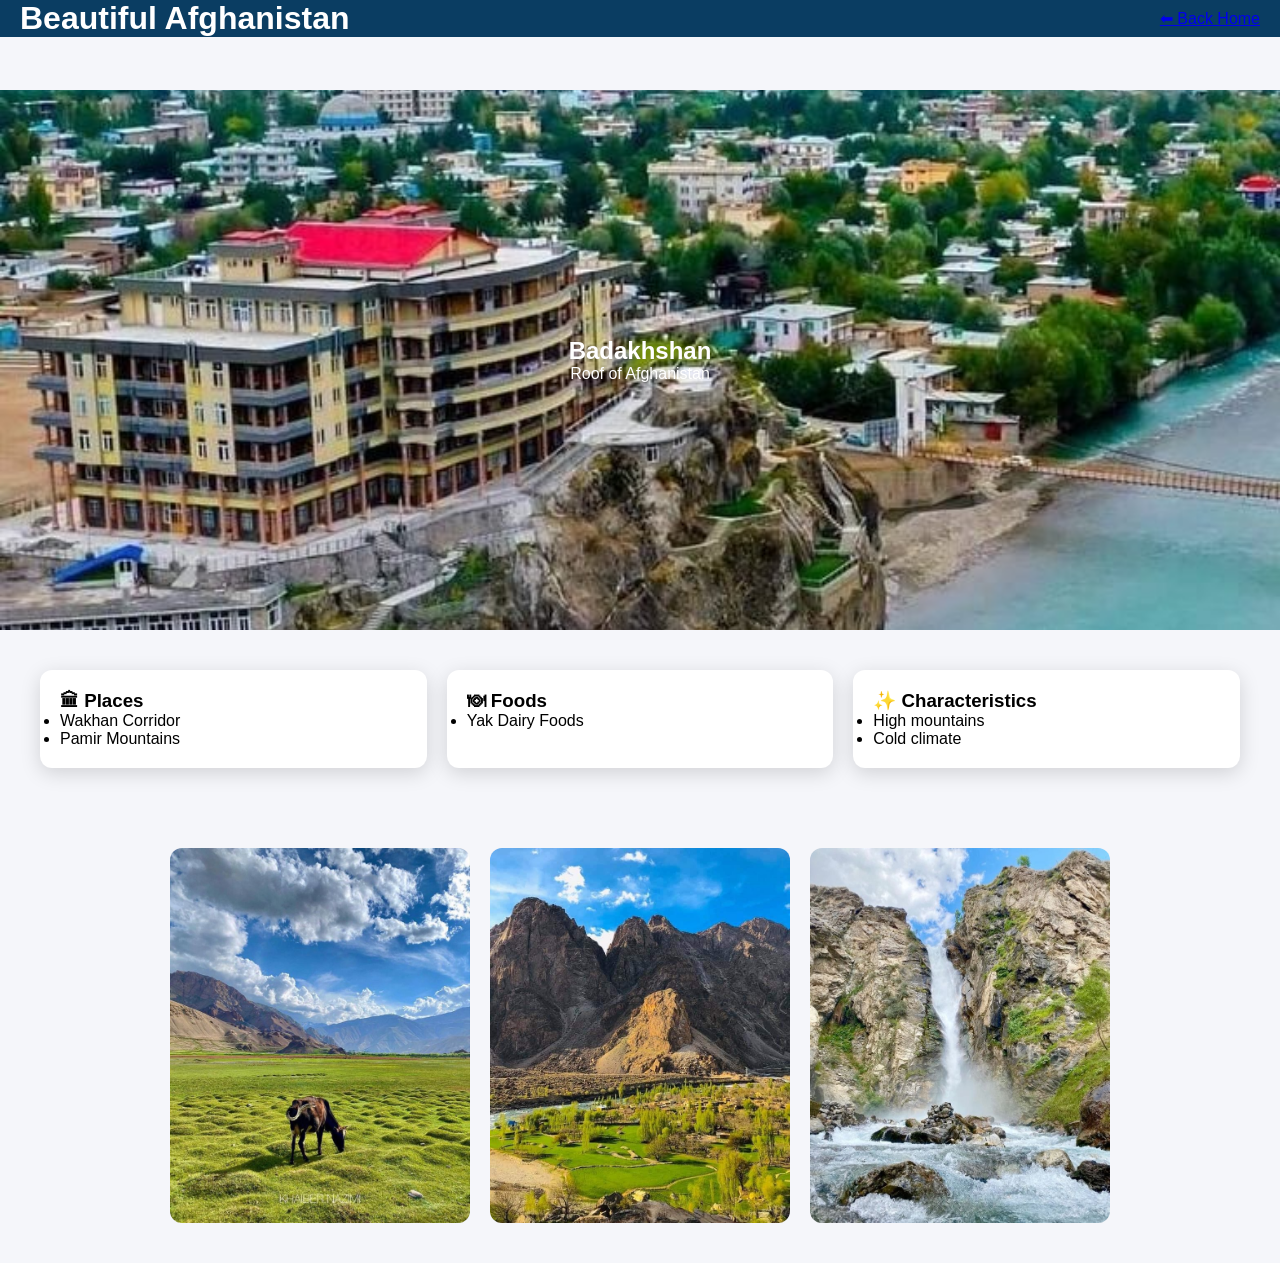
<file: pages/badakhshan.html>
<!DOCTYPE html>
<html lang="fa">
<head>
<meta charset="UTF-8">
<title>Badakhshan</title>
<link rel="stylesheet" href="../css/style.css">
</head>

<body>

<header class="navbar">
<h1>Beautiful Afghanistan</h1>
<a href="../index.html">⬅ Back Home</a>
</header>

<section class="city-hero"
style="background:url('../images/badakhshan.jpg') center/cover;">
<h2>Badakhshan</h2>
<p>Roof of Afghanistan</p>
</section>

<section class="city-container">

<div class="info-card">
<h3>🏛 Places</h3>
<ul>
<li>Wakhan Corridor</li>
<li>Pamir Mountains</li>
</ul>
</div>

<div class="info-card">
<h3>🍽 Foods</h3>
<ul>
<li>Yak Dairy Foods</li>
</ul>
</div>

<div class="info-card">
<h3>✨ Characteristics</h3>
<ul>
<li>High mountains</li>
<li>Cold climate</li>
</ul>
</div>

</section>

<section class="gallery">
<img src="../images/badakhshan1.jpg">
<img src="../images/badakhshan2.jpg">
<img src="../images/badakhshan3.jpg">
</section>

</body>
</html>
</file>
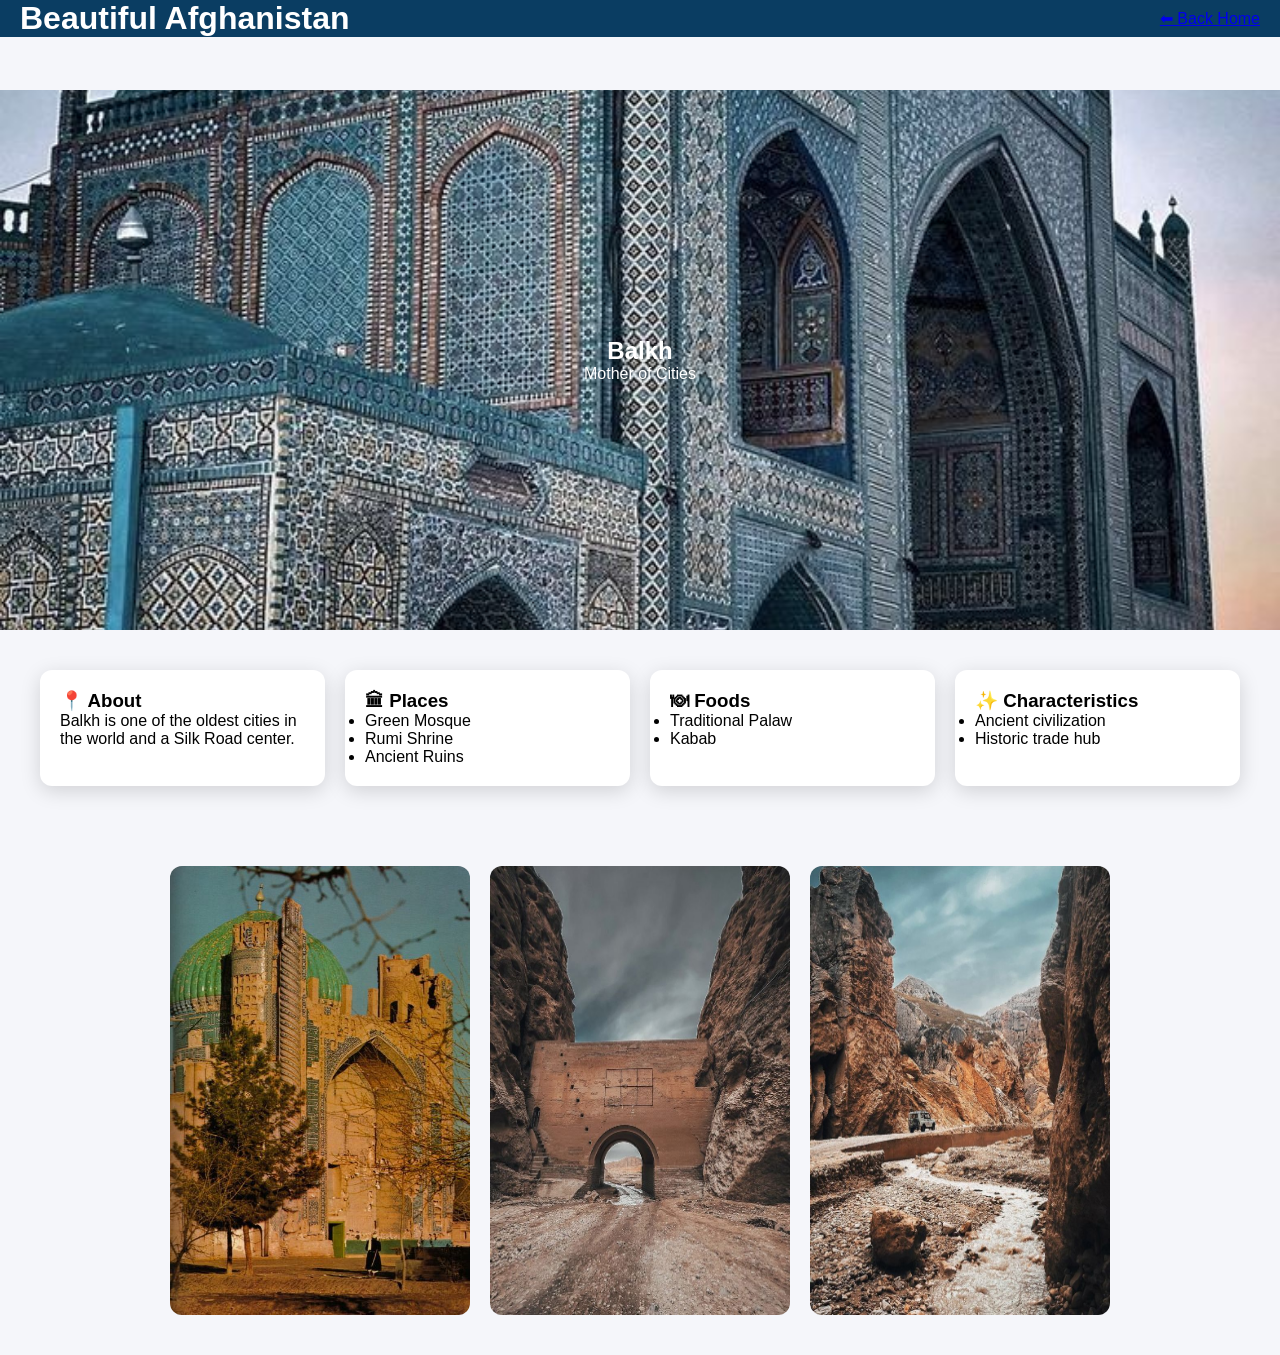
<file: pages/balkh.html>
<!DOCTYPE html>
<html lang="fa">
<head>
<meta charset="UTF-8">
<title>Balkh</title>
<link rel="stylesheet" href="../css/style.css">
</head>

<body>

<header class="navbar">
<h1>Beautiful Afghanistan</h1>
<a href="../index.html">⬅ Back Home</a>
</header>

<section class="city-hero"
style="background:url('../images/balkh.jpg') center/cover;">
<h2>Balkh</h2>
<p>Mother of Cities</p>
</section>

<section class="city-container">

<div class="info-card">
<h3>📍 About</h3>
<p>Balkh is one of the oldest cities in the world and a Silk Road center.</p>
</div>

<div class="info-card">
<h3>🏛 Places</h3>
<ul>
<li>Green Mosque</li>
<li>Rumi Shrine</li>
<li>Ancient Ruins</li>
</ul>
</div>

<div class="info-card">
<h3>🍽 Foods</h3>
<ul>
<li>Traditional Palaw</li>
<li>Kabab</li>
</ul>
</div>

<div class="info-card">
<h3>✨ Characteristics</h3>
<ul>
<li>Ancient civilization</li>
<li>Historic trade hub</li>
</ul>
</div>

</section>

<section class="gallery">
<img src="../images/balkh1.jpg">
<img src="../images/balkh2.jpg">
<img src="../images/balkh3.jpg">
</section>

</body>
</html>
</file>
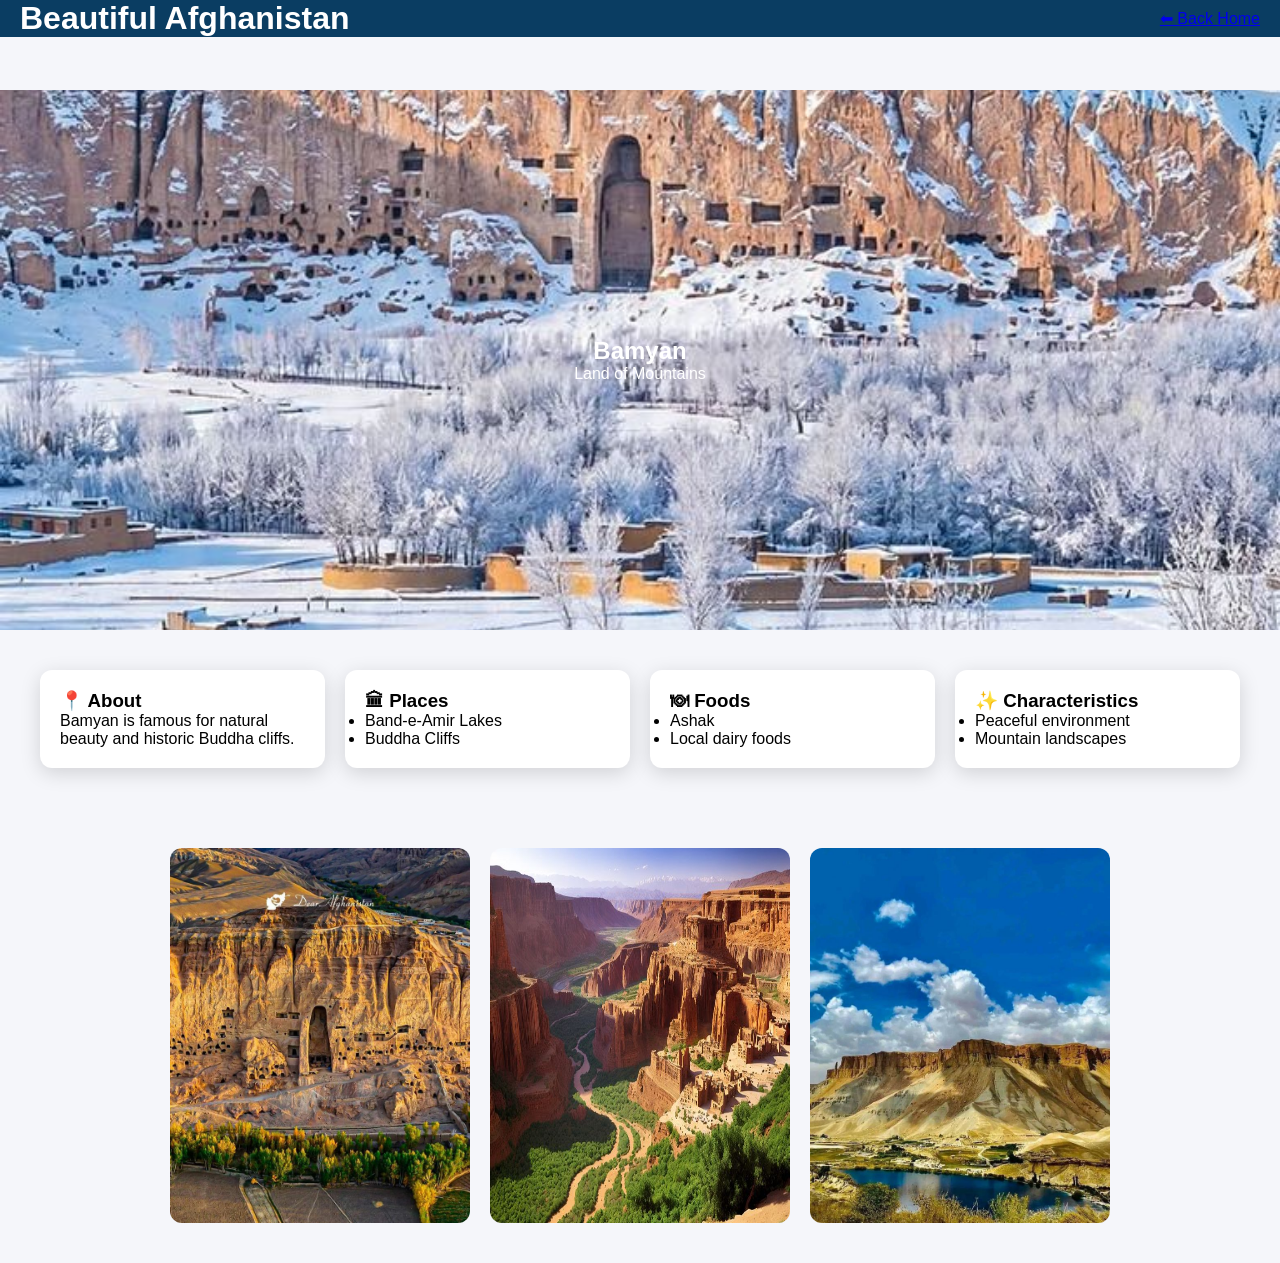
<file: pages/bamyan.html>
<!DOCTYPE html>
<html lang="fa">
<head>
<meta charset="UTF-8">
<title>Bamyan</title>
<link rel="stylesheet" href="../css/style.css">
</head>

<body>

<header class="navbar">
<h1>Beautiful Afghanistan</h1>
<a href="../index.html">⬅ Back Home</a>
</header>

<section class="city-hero"
style="background:url('../images/bamyan.jpg') center/cover;">
<h2>Bamyan</h2>
<p>Land of Mountains</p>
</section>

<section class="city-container">

<div class="info-card">
<h3>📍 About</h3>
<p>Bamyan is famous for natural beauty and historic Buddha cliffs.</p>
</div>

<div class="info-card">
<h3>🏛 Places</h3>
<ul>
<li>Band-e-Amir Lakes</li>
<li>Buddha Cliffs</li>
</ul>
</div>

<div class="info-card">
<h3>🍽 Foods</h3>
<ul>
<li>Ashak</li>
<li>Local dairy foods</li>
</ul>
</div>

<div class="info-card">
<h3>✨ Characteristics</h3>
<ul>
<li>Peaceful environment</li>
<li>Mountain landscapes</li>
</ul>
</div>

</section>

<section class="gallery">
<img src="../images/bamyan1.jpg">
<img src="../images/bamyan2.jpg">
<img src="../images/bamyan3.jpg">
</section>

</body>
</html>
</file>
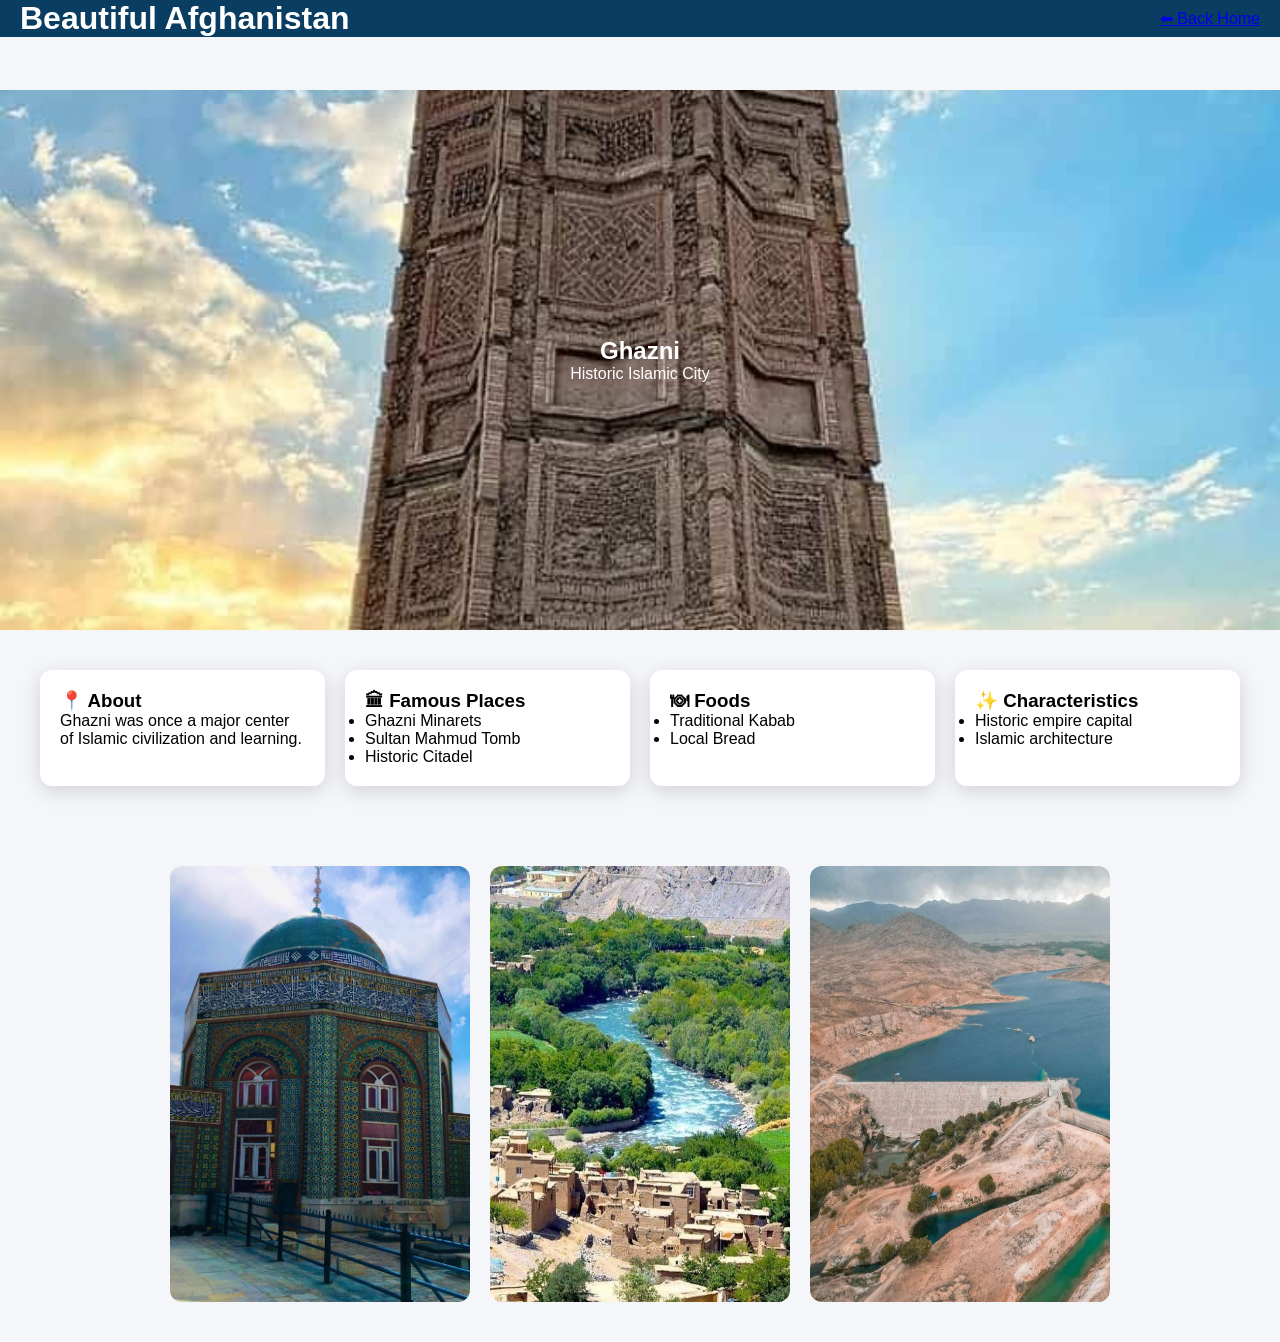
<file: pages/ghazni.html>
<!DOCTYPE html>
<html lang="fa">
<head>
<meta charset="UTF-8">
<title>Ghazni</title>

<link rel="stylesheet" href="../css/style.css">
</head>

<body>

<header class="navbar">
<h1>Beautiful Afghanistan</h1>
<a href="../index.html">⬅ Back Home</a>
</header>

<section class="city-hero"
style="background:url('../images/ghazni.jpg') center/cover;">
<h2>Ghazni</h2>
<p>Historic Islamic City</p>
</section>

<section class="city-container">

<div class="info-card">
<h3>📍 About</h3>
<p>Ghazni was once a major center of Islamic civilization and learning.</p>
</div>

<div class="info-card">
<h3>🏛 Famous Places</h3>
<ul>
<li>Ghazni Minarets</li>
<li>Sultan Mahmud Tomb</li>
<li>Historic Citadel</li>
</ul>
</div>

<div class="info-card">
<h3>🍽 Foods</h3>
<ul>
<li>Traditional Kabab</li>
<li>Local Bread</li>
</ul>
</div>

<div class="info-card">
<h3>✨ Characteristics</h3>
<ul>
<li>Historic empire capital</li>
<li>Islamic architecture</li>
</ul>
</div>

</section>

<section class="gallery">
<img src="../images/ghazni1.jpg">
<img src="../images/ghazni2.jpg">
<img src="../images/ghazni3.jpg">
</section>

</body>
</html>
</file>
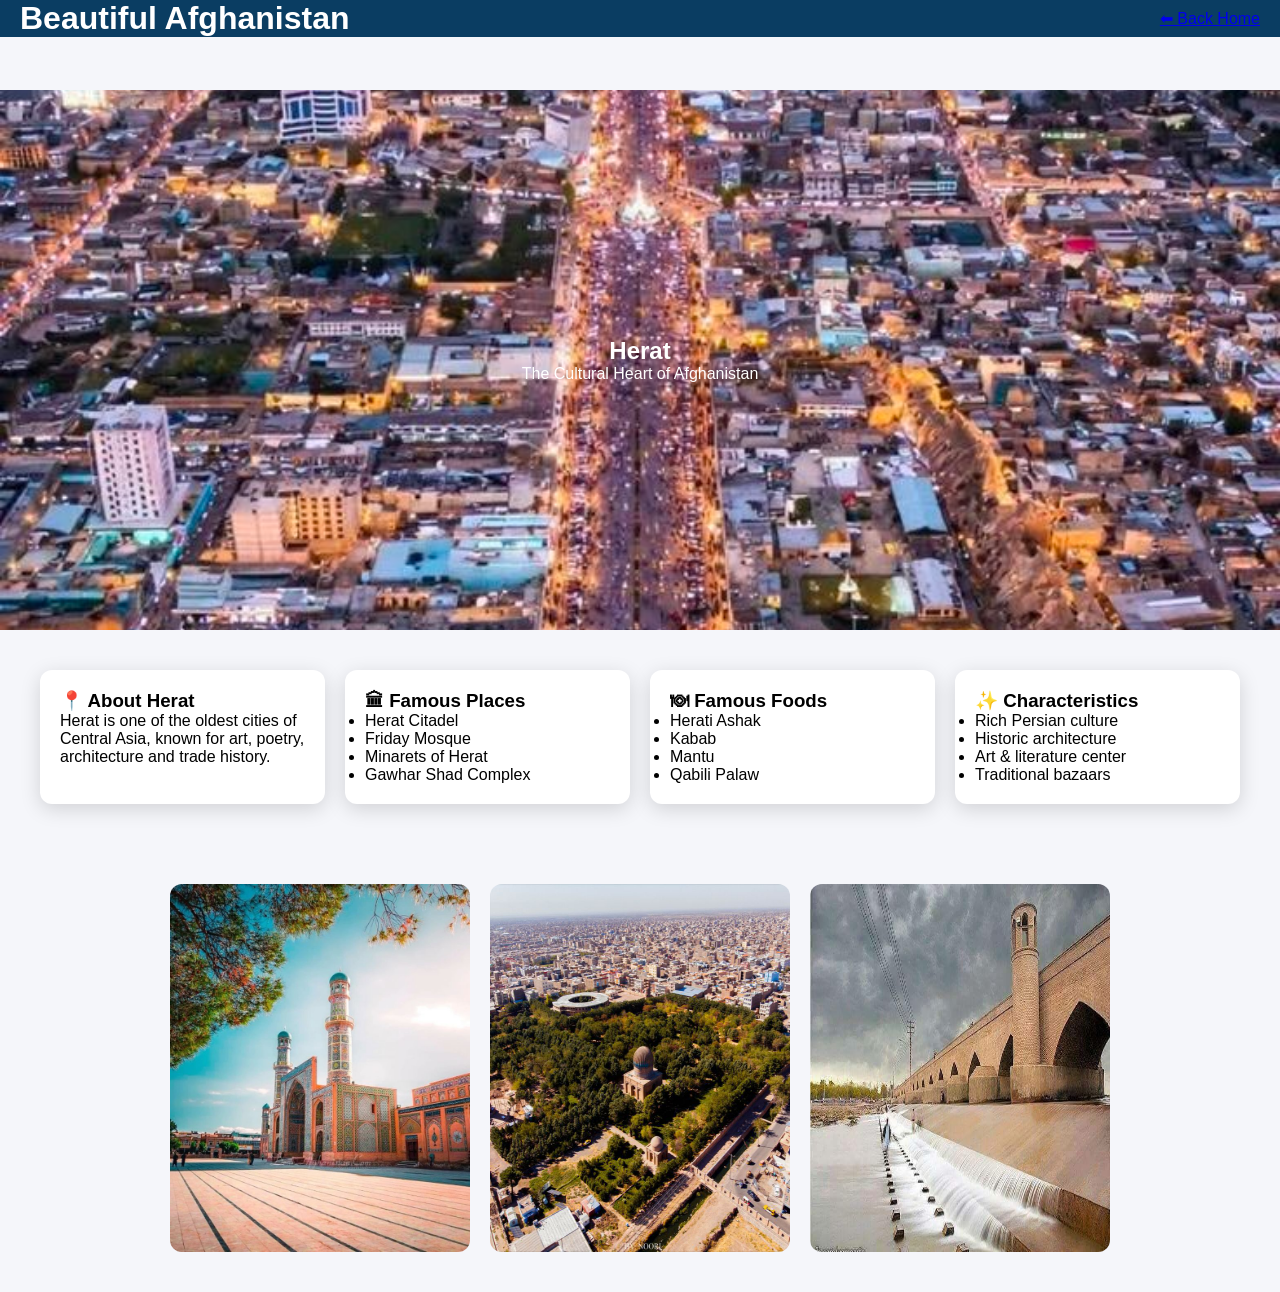
<file: pages/herat.html>
<!DOCTYPE html>
<html lang="fa">
<head>
<meta charset="UTF-8">
<meta name="viewport" content="width=device-width,initial-scale=1">
<title>Herat</title>

<link rel="stylesheet" href="../css/style.css">
<script defer src="../js/script.js"></script>
</head>

<body>

<header class="navbar">
<h1>Beautiful Afghanistan</h1>
<a href="../index.html">⬅ Back Home</a>
</header>

<section class="city-hero"
style="background:url('../images/herat.jpg') center/cover;">
<h2>Herat</h2>
<p>The Cultural Heart of Afghanistan</p>
</section>

<section class="city-container">

<div class="info-card reveal">
<h3>📍 About Herat</h3>
<p>
Herat is one of the oldest cities of Central Asia,
known for art, poetry, architecture and trade history.
</p>
</div>

<div class="info-card reveal">
<h3>🏛 Famous Places</h3>
<ul>
<li>Herat Citadel</li>
<li>Friday Mosque</li>
<li>Minarets of Herat</li>
<li>Gawhar Shad Complex</li>
</ul>
</div>

<div class="info-card reveal">
<h3>🍽 Famous Foods</h3>
<ul>
<li>Herati Ashak</li>
<li>Kabab</li>
<li>Mantu</li>
<li>Qabili Palaw</li>
</ul>
</div>

<div class="info-card reveal">
<h3>✨ Characteristics</h3>
<ul>
<li>Rich Persian culture</li>
<li>Historic architecture</li>
<li>Art & literature center</li>
<li>Traditional bazaars</li>
</ul>
</div>

</section>

<section class="gallery">
<img src="../images/herat1.jpg">
<img src="../images/herat2.jpg">
<img src="../images/herat3.jpg">
</section>

</body>
</html>
</file>
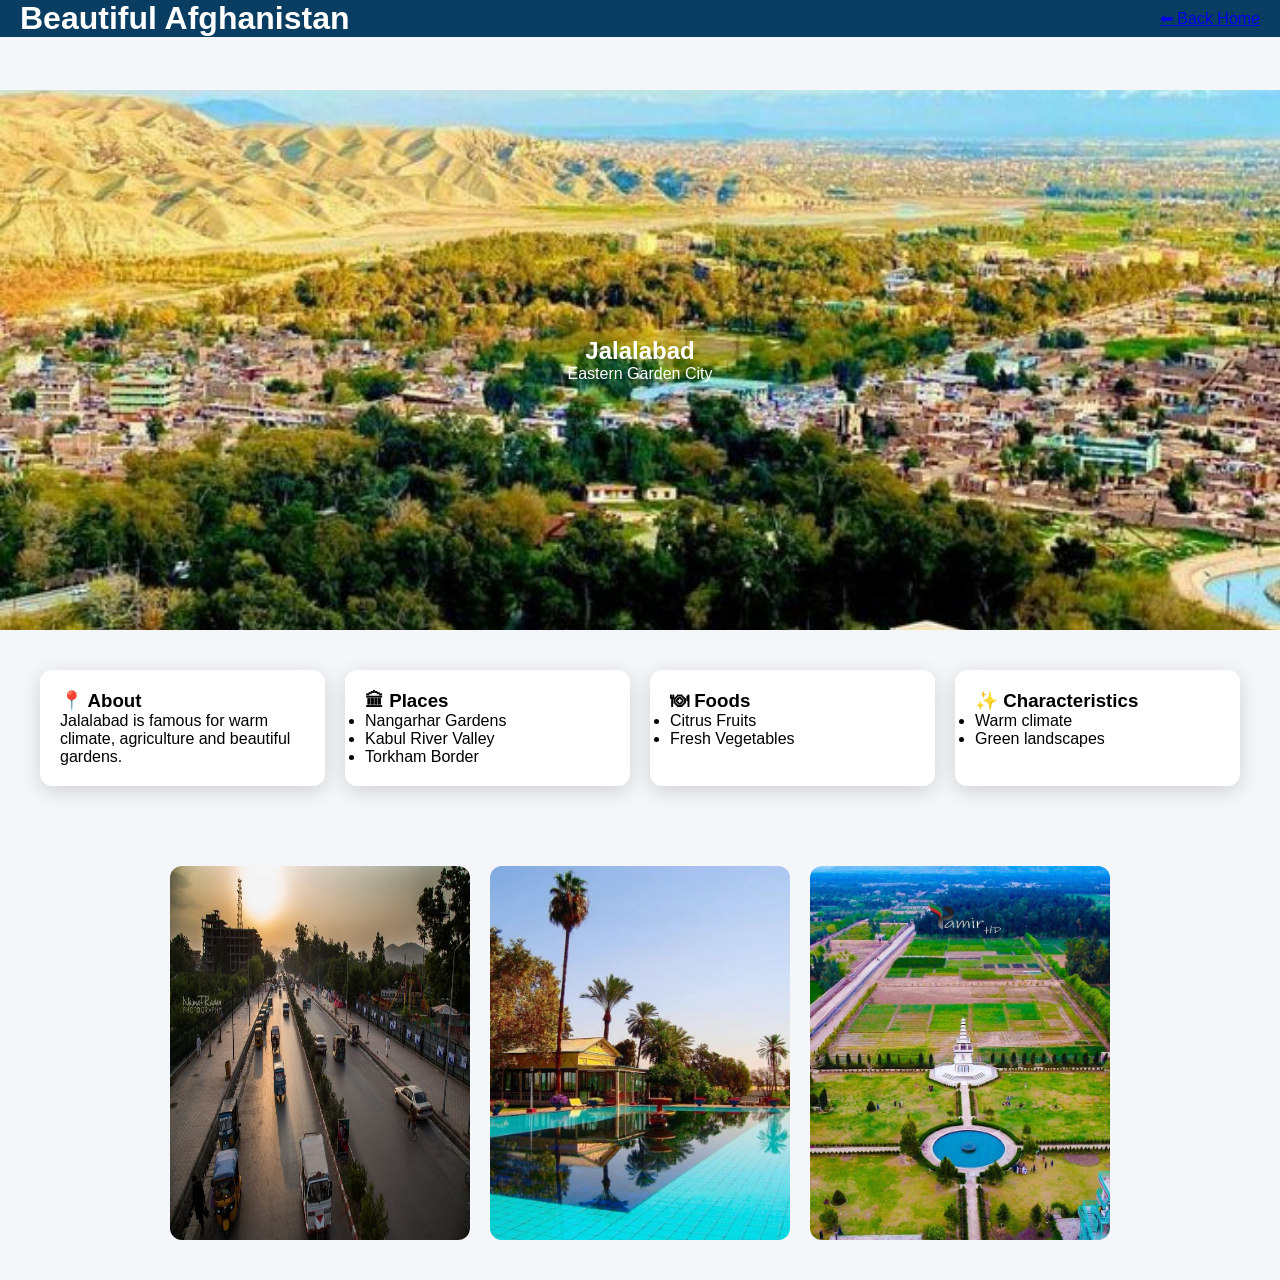
<file: pages/jalalabad.html>
<!DOCTYPE html>
<html lang="fa">
<head>
<meta charset="UTF-8">
<title>Jalalabad</title>

<link rel="stylesheet" href="../css/style.css">
</head>

<body>

<header class="navbar">
<h1>Beautiful Afghanistan</h1>
<a href="../index.html">⬅ Back Home</a>
</header>

<section class="city-hero"
style="background:url('../images/jalalabad.jpg') center/cover;">
<h2>Jalalabad</h2>
<p>Eastern Garden City</p>
</section>

<section class="city-container">

<div class="info-card">
<h3>📍 About</h3>
<p>Jalalabad is famous for warm climate, agriculture and beautiful gardens.</p>
</div>

<div class="info-card">
<h3>🏛 Places</h3>
<ul>
<li>Nangarhar Gardens</li>
<li>Kabul River Valley</li>
<li>Torkham Border</li>
</ul>
</div>

<div class="info-card">
<h3>🍽 Foods</h3>
<ul>
<li>Citrus Fruits</li>
<li>Fresh Vegetables</li>
</ul>
</div>

<div class="info-card">
<h3>✨ Characteristics</h3>
<ul>
<li>Warm climate</li>
<li>Green landscapes</li>
</ul>
</div>

</section>

<section class="gallery">
<img src="../images/jalalabad1.jpg">
<img src="../images/jalalabad2.jpg">
<img src="../images/jalalabad3.jpg">
</section>

</body>
</html>
</file>
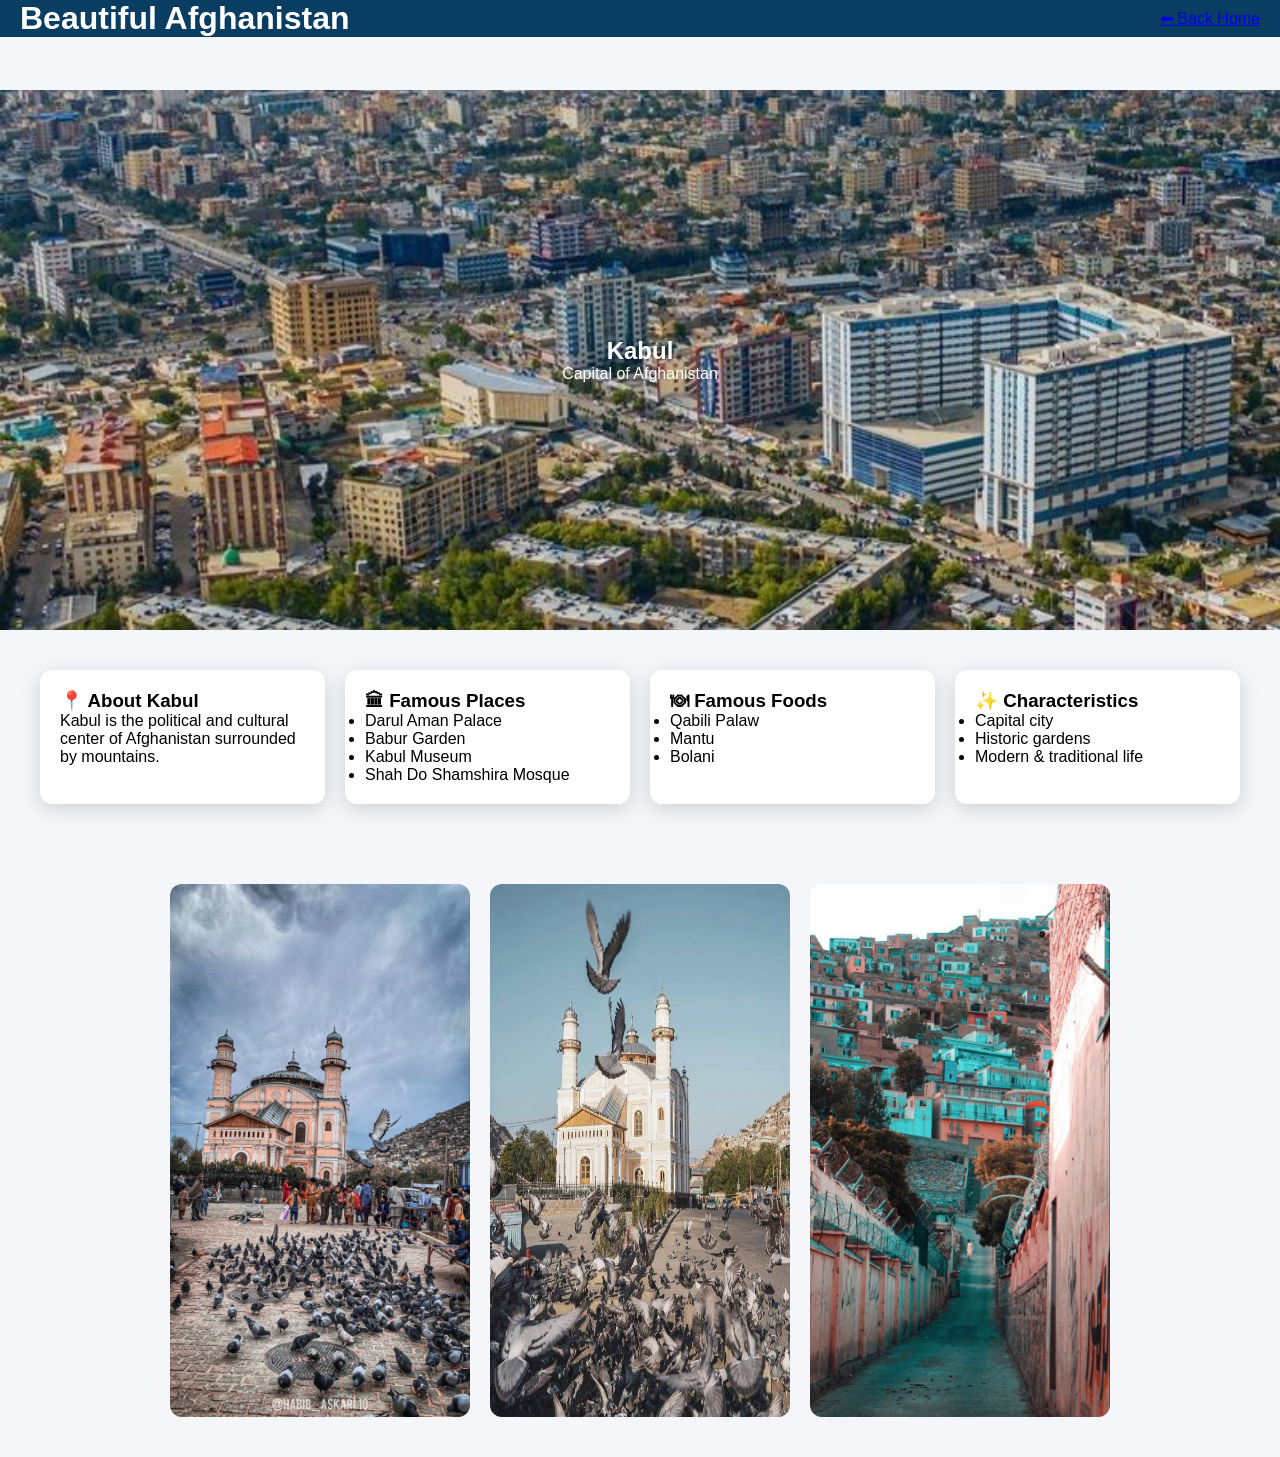
<file: pages/kabul.html>
<!DOCTYPE html>
<html lang="fa">
<head>
<meta charset="UTF-8">
<meta name="viewport" content="width=device-width,initial-scale=1">
<title>Kabul</title>

<link rel="stylesheet" href="../css/style.css">
<script defer src="../js/script.js"></script>
</head>

<body>

<header class="navbar">
<h1>Beautiful Afghanistan</h1>
<a href="../index.html">⬅ Back Home</a>
</header>

<section class="city-hero"
style="background:url('../images/kabul.jpg') center/cover;">
<h2>Kabul</h2>
<p>Capital of Afghanistan</p>
</section>

<section class="city-container">

<div class="info-card">
<h3>📍 About Kabul</h3>
<p>Kabul is the political and cultural center of Afghanistan surrounded by mountains.</p>
</div>

<div class="info-card">
<h3>🏛 Famous Places</h3>
<ul>
<li>Darul Aman Palace</li>
<li>Babur Garden</li>
<li>Kabul Museum</li>
<li>Shah Do Shamshira Mosque</li>
</ul>
</div>

<div class="info-card">
<h3>🍽 Famous Foods</h3>
<ul>
<li>Qabili Palaw</li>
<li>Mantu</li>
<li>Bolani</li>
</ul>
</div>

<div class="info-card">
<h3>✨ Characteristics</h3>
<ul>
<li>Capital city</li>
<li>Historic gardens</li>
<li>Modern & traditional life</li>
</ul>
</div>

</section>

<section class="gallery">
<img src="../images/kabul1.jpg">
<img src="../images/kabul2.jpg">
<img src="../images/kabul3.jpg">
</section>

</body>
</html>
</file>
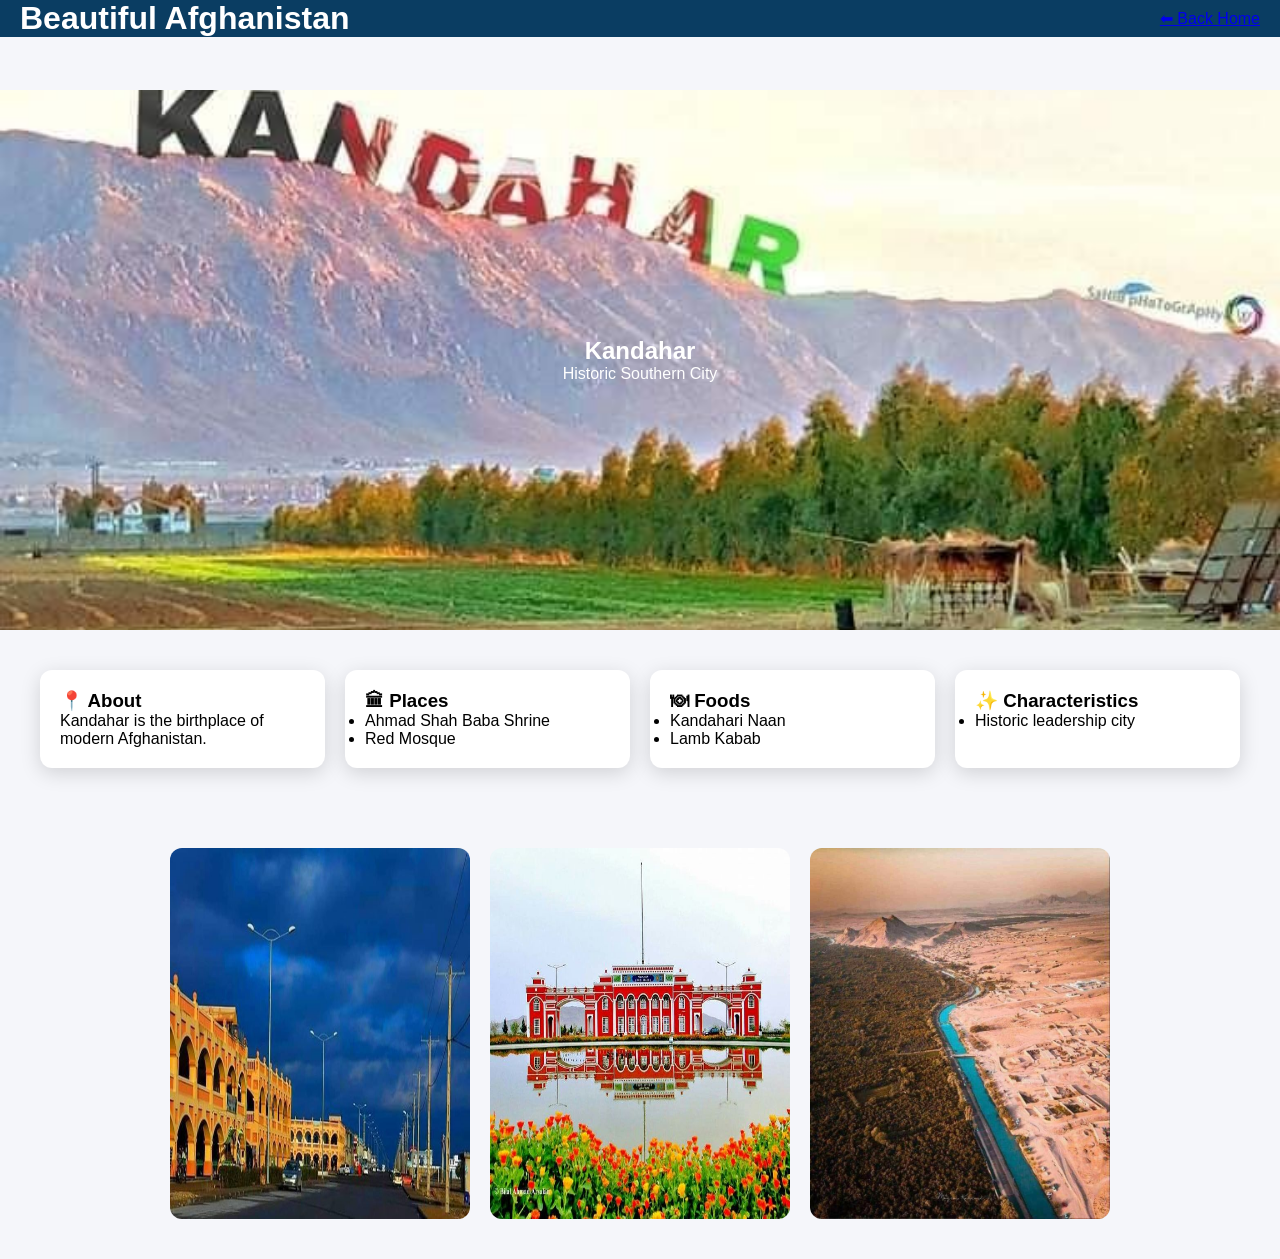
<file: pages/Kandahar.html>
<!DOCTYPE html>
<html lang="fa">
<head>
<meta charset="UTF-8">
<title>Kandahar</title>
<link rel="stylesheet" href="../css/style.css">
</head>

<body>

<header class="navbar">
<h1>Beautiful Afghanistan</h1>
<a href="../index.html">⬅ Back Home</a>
</header>

<section class="city-hero"
style="background:url('../images/kandahar.jpg') center/cover;">
<h2>Kandahar</h2>
<p>Historic Southern City</p>
</section>

<section class="city-container">

<div class="info-card">
<h3>📍 About</h3>
<p>Kandahar is the birthplace of modern Afghanistan.</p>
</div>

<div class="info-card">
<h3>🏛 Places</h3>
<ul>
<li>Ahmad Shah Baba Shrine</li>
<li>Red Mosque</li>
</ul>
</div>

<div class="info-card">
<h3>🍽 Foods</h3>
<ul>
<li>Kandahari Naan</li>
<li>Lamb Kabab</li>
</ul>
</div>

<div class="info-card">
<h3>✨ Characteristics</h3>
<ul>
<li>Historic leadership city</li>
</ul>
</div>

</section>

<section class="gallery">
<img src="../images/kandahar1.jpg">
<img src="../images/kandahar2.jpg">
<img src="../images/kandahar3.jpg">
</section>

</body>
</html>
</file>
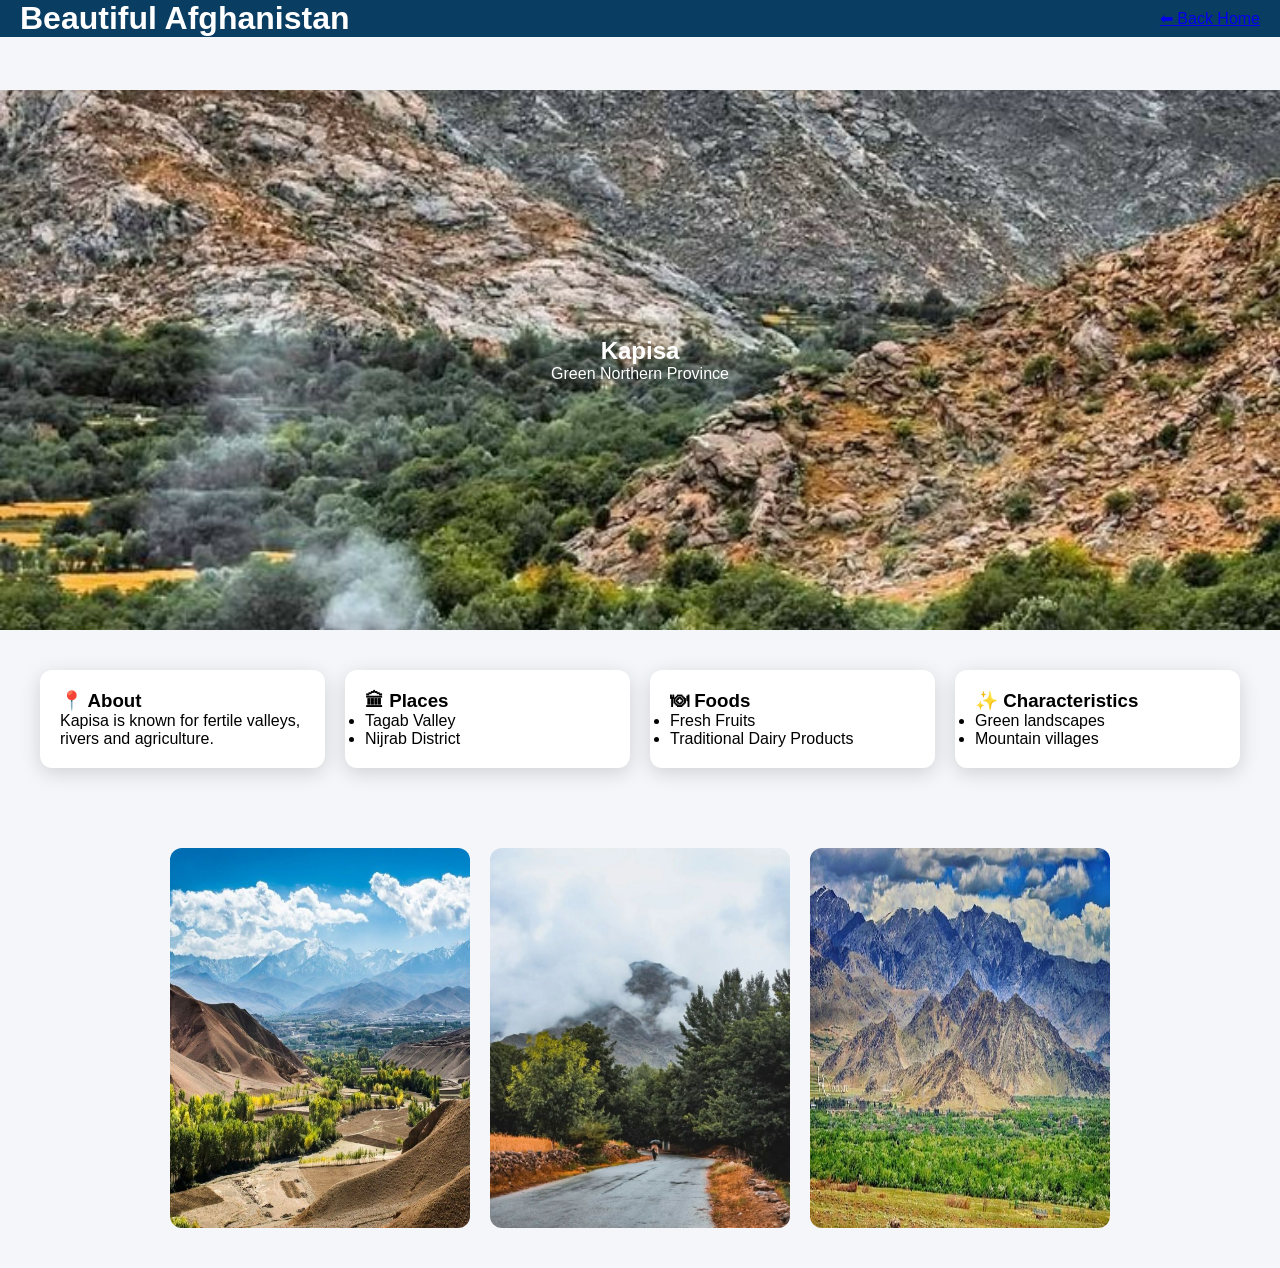
<file: pages/kapisa.html>
<!DOCTYPE html>
<html lang="fa">
<head>
<meta charset="UTF-8">
<title>Kapisa</title>

<link rel="stylesheet" href="../css/style.css">
</head>

<body>

<header class="navbar">
<h1>Beautiful Afghanistan</h1>
<a href="../index.html">⬅ Back Home</a>
</header>

<section class="city-hero"
style="background:url('../images/kapisa.jpg') center/cover;">
<h2>Kapisa</h2>
<p>Green Northern Province</p>
</section>

<section class="city-container">

<div class="info-card">
<h3>📍 About</h3>
<p>Kapisa is known for fertile valleys, rivers and agriculture.</p>
</div>

<div class="info-card">
<h3>🏛 Places</h3>
<ul>
<li>Tagab Valley</li>
<li>Nijrab District</li>
</ul>
</div>

<div class="info-card">
<h3>🍽 Foods</h3>
<ul>
<li>Fresh Fruits</li>
<li>Traditional Dairy Products</li>
</ul>
</div>

<div class="info-card">
<h3>✨ Characteristics</h3>
<ul>
<li>Green landscapes</li>
<li>Mountain villages</li>
</ul>
</div>

</section>

<section class="gallery">
<img src="../images/kapisa1.jpg">
<img src="../images/kapisa2.jpg">
<img src="../images/kapisa3.jpg">
</section>

</body>
</html>
</file>
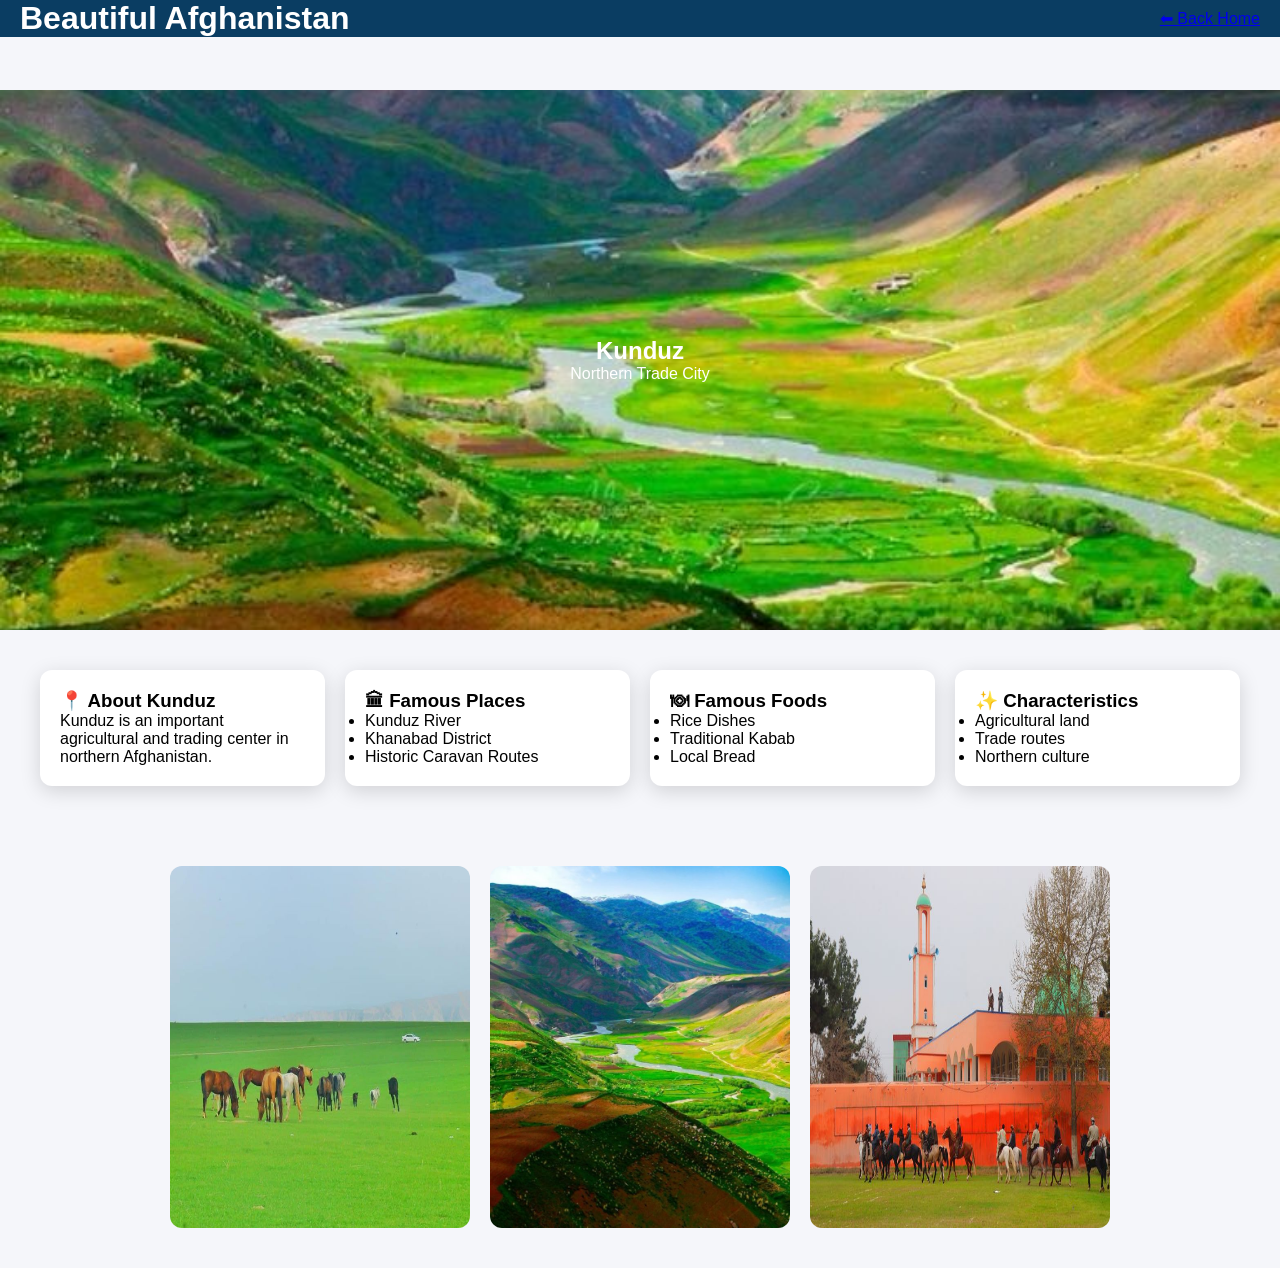
<file: pages/kunduz.html>
<!DOCTYPE html>
<html lang="fa">
<head>
<meta charset="UTF-8">
<meta name="viewport" content="width=device-width,initial-scale=1">
<title>Kunduz</title>

<link rel="stylesheet" href="../css/style.css">
<script defer src="../js/script.js"></script>
</head>

<body>

<header class="navbar">
<h1>Beautiful Afghanistan</h1>
<a href="../index.html">⬅ Back Home</a>
</header>

<section class="city-hero"
style="background:url('../images/kunduz.jpg') center/cover;">
<h2>Kunduz</h2>
<p>Northern Trade City</p>
</section>

<section class="city-container">

<div class="info-card">
<h3>📍 About Kunduz</h3>
<p>Kunduz is an important agricultural and trading center in northern Afghanistan.</p>
</div>

<div class="info-card">
<h3>🏛 Famous Places</h3>
<ul>
<li>Kunduz River</li>
<li>Khanabad District</li>
<li>Historic Caravan Routes</li>
</ul>
</div>

<div class="info-card">
<h3>🍽 Famous Foods</h3>
<ul>
<li>Rice Dishes</li>
<li>Traditional Kabab</li>
<li>Local Bread</li>
</ul>
</div>

<div class="info-card">
<h3>✨ Characteristics</h3>
<ul>
<li>Agricultural land</li>
<li>Trade routes</li>
<li>Northern culture</li>
</ul>
</div>

</section>

<section class="gallery">
<img src="../images/kunduz1.jpg">
<img src="../images/kunduz2.jpg">
<img src="../images/kunduz3.jpg">
</section>

</body>
</html>
</file>
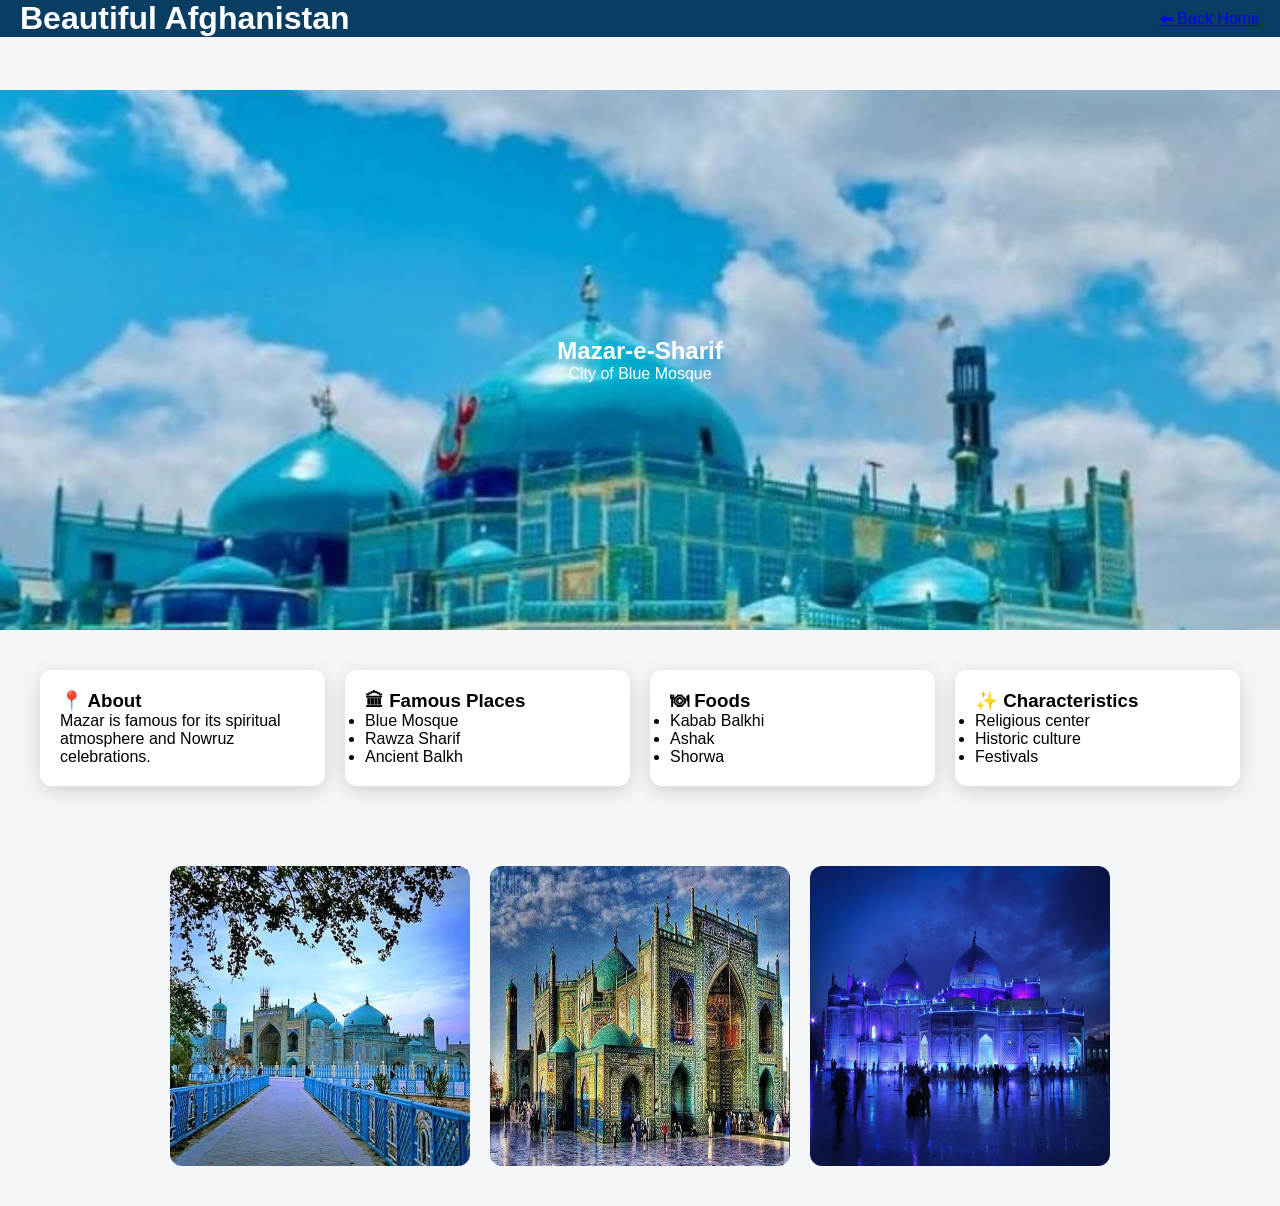
<file: pages/mazar.html>
<!DOCTYPE html>
<html lang="fa">
<head>
<meta charset="UTF-8">
<title>Mazar</title>
<link rel="stylesheet" href="../css/style.css">
</head>

<body>

<header class="navbar">
<h1>Beautiful Afghanistan</h1>
<a href="../index.html">⬅ Back Home</a>
</header>

<section class="city-hero"
style="background:url('../images/mazar.jpg') center/cover;">
<h2>Mazar-e-Sharif</h2>
<p>City of Blue Mosque</p>
</section>

<section class="city-container">

<div class="info-card">
<h3>📍 About</h3>
<p>Mazar is famous for its spiritual atmosphere and Nowruz celebrations.</p>
</div>

<div class="info-card">
<h3>🏛 Famous Places</h3>
<ul>
<li>Blue Mosque</li>
<li>Rawza Sharif</li>
<li>Ancient Balkh</li>
</ul>
</div>

<div class="info-card">
<h3>🍽 Foods</h3>
<ul>
<li>Kabab Balkhi</li>
<li>Ashak</li>
<li>Shorwa</li>
</ul>
</div>

<div class="info-card">
<h3>✨ Characteristics</h3>
<ul>
<li>Religious center</li>
<li>Historic culture</li>
<li>Festivals</li>
</ul>
</div>

</section>

<section class="gallery">
<img src="../images/mazar1.jpg">
<img src="../images/mazar2.jpg">
<img src="../images/mazar3.jpg">
</section>

</body>
</html>
</file>
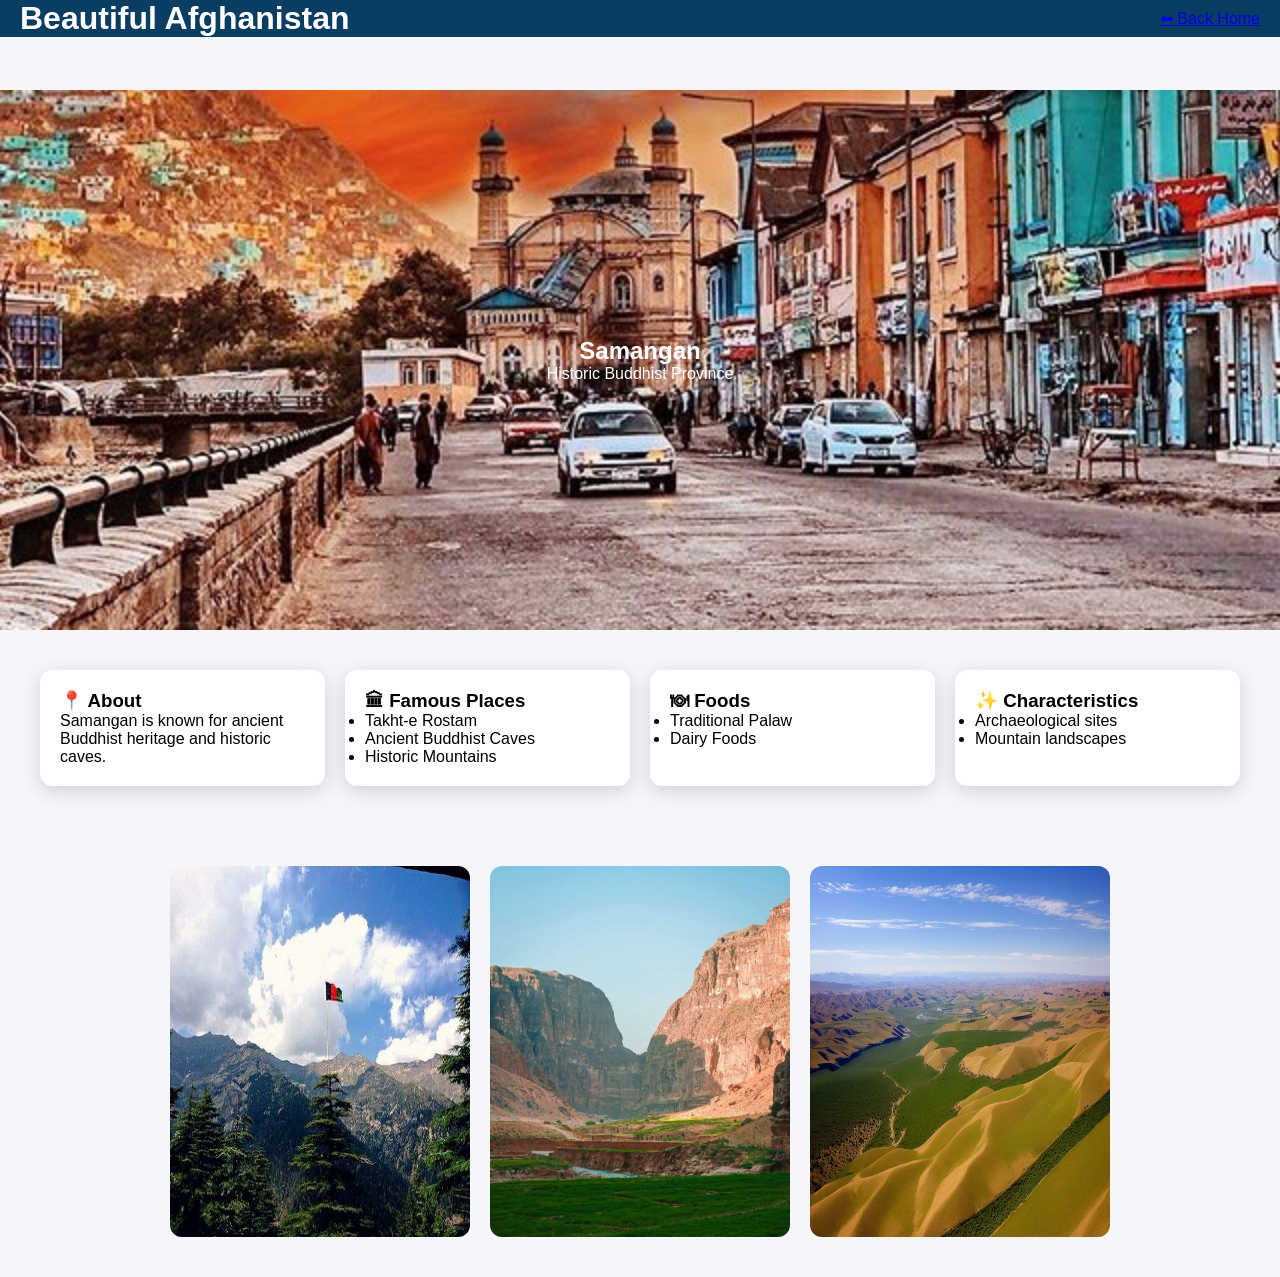
<file: pages/samangan.html>
<!DOCTYPE html>
<html lang="fa">
<head>
<meta charset="UTF-8">
<title>Samangan</title>

<link rel="stylesheet" href="../css/style.css">
</head>

<body>

<header class="navbar">
<h1>Beautiful Afghanistan</h1>
<a href="../index.html">⬅ Back Home</a>
</header>

<section class="city-hero"
style="background:url('../images/samangan.jpg') center/cover;">
<h2>Samangan</h2>
<p>Historic Buddhist Province</p>
</section>

<section class="city-container">

<div class="info-card">
<h3>📍 About</h3>
<p>Samangan is known for ancient Buddhist heritage and historic caves.</p>
</div>

<div class="info-card">
<h3>🏛 Famous Places</h3>
<ul>
<li>Takht-e Rostam</li>
<li>Ancient Buddhist Caves</li>
<li>Historic Mountains</li>
</ul>
</div>

<div class="info-card">
<h3>🍽 Foods</h3>
<ul>
<li>Traditional Palaw</li>
<li>Dairy Foods</li>
</ul>
</div>

<div class="info-card">
<h3>✨ Characteristics</h3>
<ul>
<li>Archaeological sites</li>
<li>Mountain landscapes</li>
</ul>
</div>

</section>

<section class="gallery">
<img src="../images/samangan1.jpg">
<img src="../images/samangan2.jpg">
<img src="../images/samangan3.jpg">
</section>

</body>
</html>
</file>
<file: css/style.css>
*{
margin:0;
padding:0;
box-sizing:border-box;
font-family:sans-serif;
}

body{
background:#f5f6fa;
padding-top: 90px;
}


/* NAVBAR */

.navbar{
position:fixed;
top:0;
width:100%;
display:flex;
justify-content:space-between;
align-items:center;
padding:0 20px;
background:#0a3d62;
color:white;
z-index:1000;
}

#search{
padding:8px 12px;
border:none;
border-radius:6px;
}

/* HERO */

.hero{
min-height:100vh;
background:url('../images/hero.jpg') center/cover no-repeat;
display:flex;
flex-direction:column;
justify-content:center;
align-items:center;
text-align:center;
color:white;
padding:20px;
}

.hero h2{
font-size:48px;
opacity:0;
transform:translateY(40px);
animation:fadeUp 1s ease forwards;
}

.hero-sub{
margin-top:15px;
font-size:22px;
opacity:0;
animation:fadeUp 1s ease forwards;
animation-delay:.7s;
}

.hero-sub span{
margin:0 6px;
opacity:0;
display:inline-block;
animation:fadeUp .8s ease forwards;
}

.hero-sub span:nth-child(1){animation-delay:1.2s;}
.hero-sub span:nth-child(2){animation-delay:1.5s;}
.hero-sub span:nth-child(3){animation-delay:1.8s;}
.hero-sub span:nth-child(4){animation-delay:2.1s;}
.hero-sub span:nth-child(5){animation-delay:2.4s;}

@keyframes fadeUp{
to{
opacity:1;
transform:translateY(0);
}
}


/* CITIES */

.cities{
display:flex;
gap:30px;
padding:60px 40px;
justify-content:center;
flex-wrap:wrap;
}


.card{
background:white;
border-radius:14px;
overflow:hidden;
width:260px;
box-shadow:0 10px 25px rgba(0,0,0,.15);
transition:.4s;
text-align:center;
}

.card img{
width:100%;
height:180px;
object-fit:cover;
transition:.4s;
}

.card:hover img{
transform:scale(1.1);
}

.card:hover{
transform:translateY(-10px);
}

.card h3{
margin:15px 0;
}

.card a{
display:inline-block;
margin-bottom:15px;
background:#0a3d62;
color:white;
padding:8px 16px;
border-radius:6px;
text-decoration:none;
}


/* CITY PAGE */

.city-hero{
height:60vh;
display:flex;
flex-direction:column;
justify-content:center;
align-items:center;
color:white;
text-align:center;
}

.city-container{
display:grid;
grid-template-columns:repeat(auto-fit,minmax(250px,1fr));
gap:20px;
padding:40px;
}

.info-card{
background:white;
padding:20px;
border-radius:12px;
box-shadow:0 5px 20px rgba(0,0,0,.15);
}

.gallery{
display:flex;
gap:20px;
justify-content:center;
flex-wrap:wrap;
padding:40px;
}

.gallery img{
width:300px;
border-radius:12px;
}

.reveal{
opacity:0;
transform:translateY(40px);
transition:.8s;
}

.reveal.active{
opacity:1;
transform:translateY(0);
}
/* ================= HERO CINEMATIC ================= */

.hero{
height:85vh;
background:url('../images/hero.jpg') center/cover no-repeat;
display:flex;
justify-content:center;
align-items:center;
text-align:center;
color:white;
position:relative;
overflow:hidden;
}

/* Dark cinematic overlay */
.hero::before{
content:"";
position:absolute;
width:100%;
height:100%;
background:rgba(0,0,0,.45);
top:0;
left:0;
}

/* background zoom animation */
.hero{
animation:heroZoom 18s ease-in-out infinite alternate;
}

@keyframes heroZoom{
from{background-size:100%;}
to{background-size:115%;}
}

/* content */
.hero-content{
position:relative;
z-index:2;
}

/* TITLE animation */

.hero-title{
font-size:48px;
opacity:0;
transform:translateY(40px);
animation:titleReveal 1.2s forwards;
}

@keyframes titleReveal{
to{
opacity:1;
transform:translateY(0);
}
}

/* SUB ITEMS */

.hero-sub{
margin-top:15px;
font-size:22px;
display:flex;
gap:20px;
justify-content:center;
flex-wrap:wrap;
}

.hero-item{
opacity:0;
transform:translateY(20px);
}

/* stagger animation */
.hero-item.show{
animation:itemReveal .8s forwards;
}

@keyframes itemReveal{
to{
opacity:1;
transform:translateY(0);
}
}
</file>
